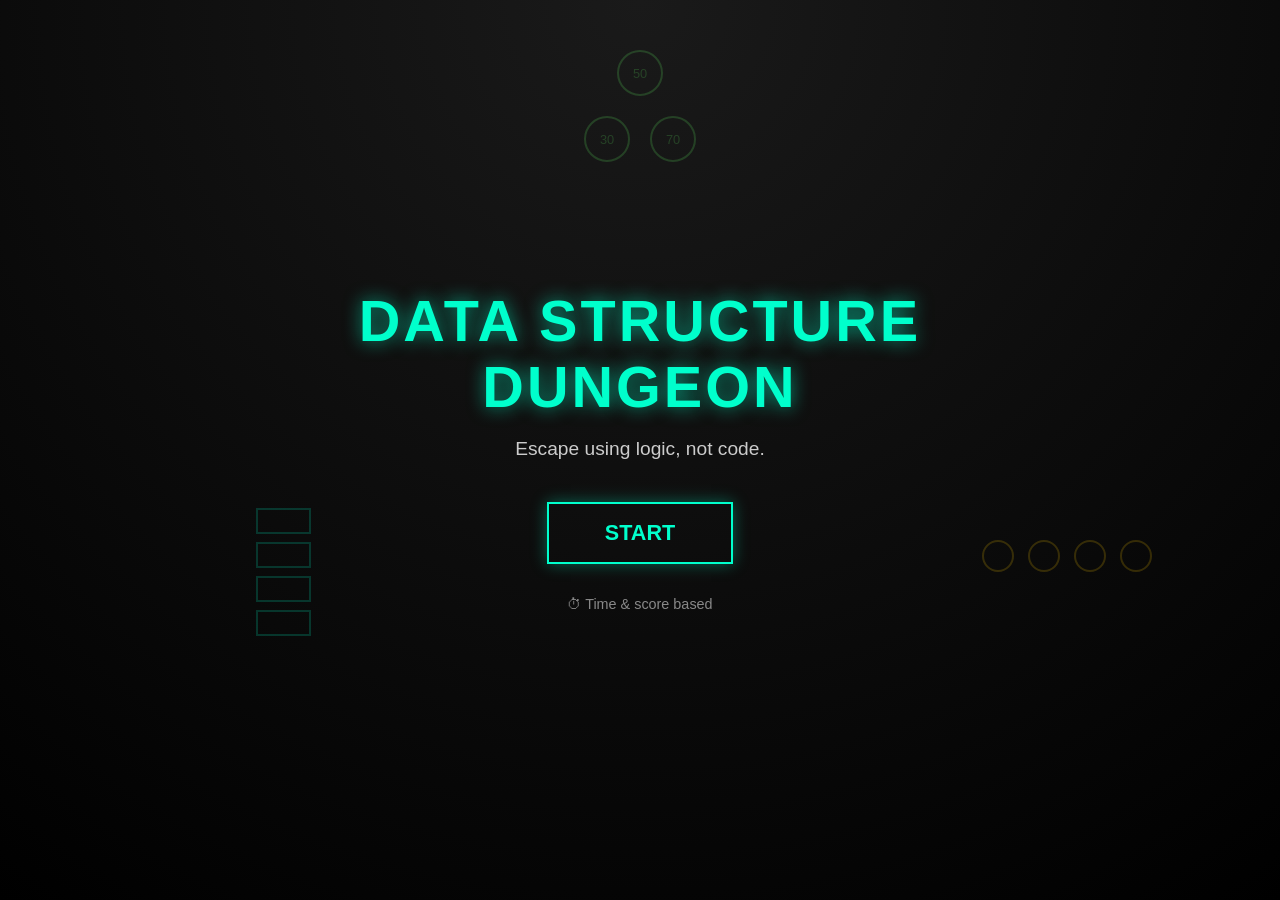
<file: index.html>
<!DOCTYPE html>
<html lang="en">
<head>
  <meta charset="UTF-8" />
  <title>Data Structure Dungeon</title>
  <link rel="stylesheet" href="style.css" />
</head>
<body>
  
  <div class="bg">

    <div class="stack">
      <div></div><div></div><div></div><div></div>
    </div>

    <div class="queue">
      <span></span><span></span><span></span><span></span>
    </div>

    <div class="tree">
      <div class="node root">50</div>
      <div class="children">
        <div class="node">30</div>
        <div class="node">70</div>
      </div>
    </div>
  </div>

  <div class="screen" id="startScreen">
    <h1 class="title">DATA STRUCTURE <br> DUNGEON</h1>
    <p class="tagline">Escape using logic, not code.</p>

    <button id="startBtn">START</button>
    <p class="hint">⏱ Time & score based</p>
  </div>

  <script src="script.js"></script>
</body>
</html>
</file>
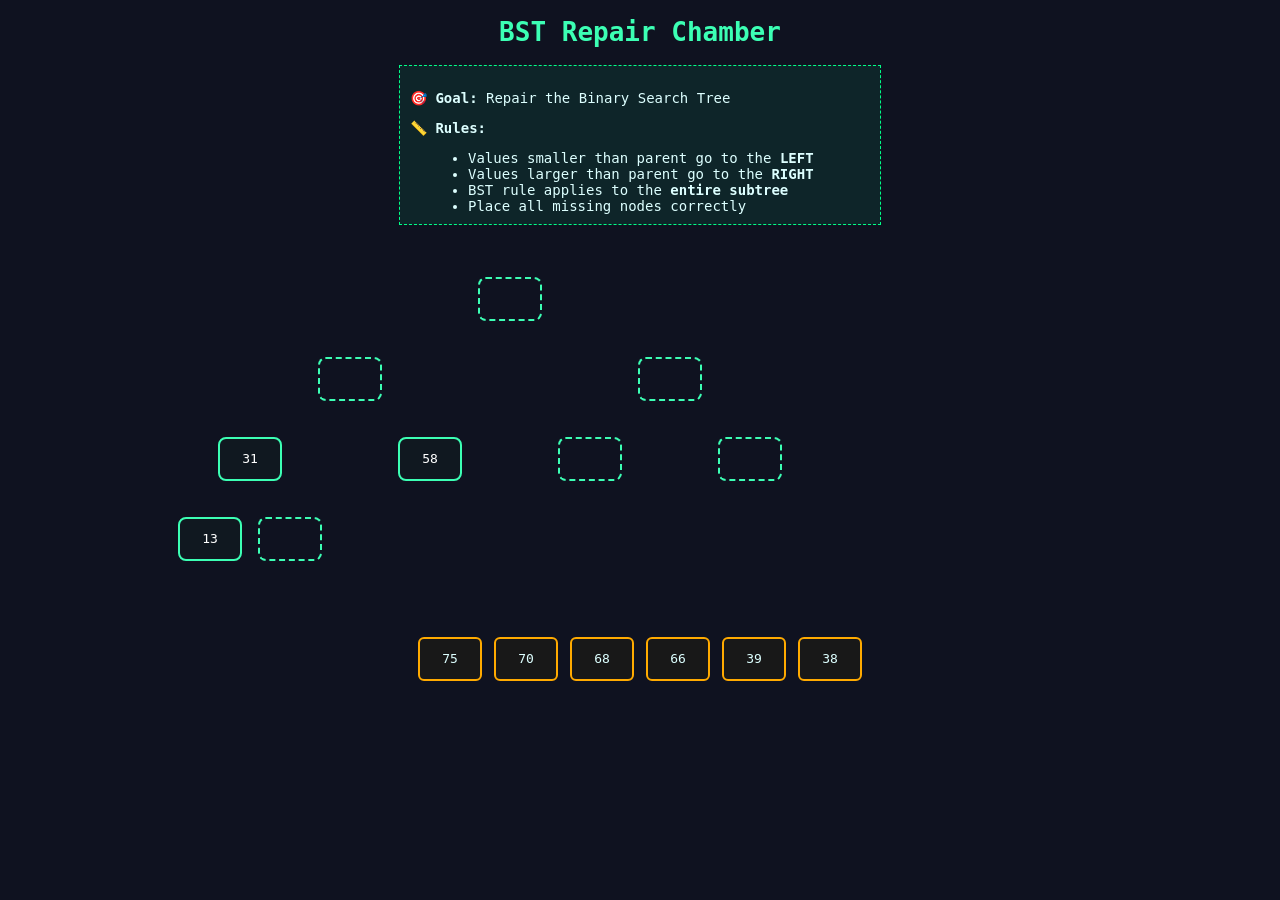
<file: bst/bst-level.html>
<!DOCTYPE html>
<html lang="en">
<head>
  <meta charset="UTF-8">
  <title>BST Repair Chamber</title>
  <link rel="stylesheet" href="bst-level.css">
</head>
<body>

<h1 class="title">BST Repair Chamber</h1>
<div class="hint-box">
  <p><b>🎯 Goal:</b> Repair the Binary Search Tree</p>
  <p><b>📏 Rules:</b></p>
  <ul>
    <li>Values smaller than parent go to the <b>LEFT</b></li>
    <li>Values larger than parent go to the <b>RIGHT</b></li>
    <li>BST rule applies to the <b>entire subtree</b></li>
    <li>Place all missing nodes correctly</li>
  </ul>
</div>

<div id="canvas"></div>

<div id="numbers" class="numbers"></div>

<p id="msg"></p>

<script src="bst-level.js"></script>
</body>
</html>
</file>
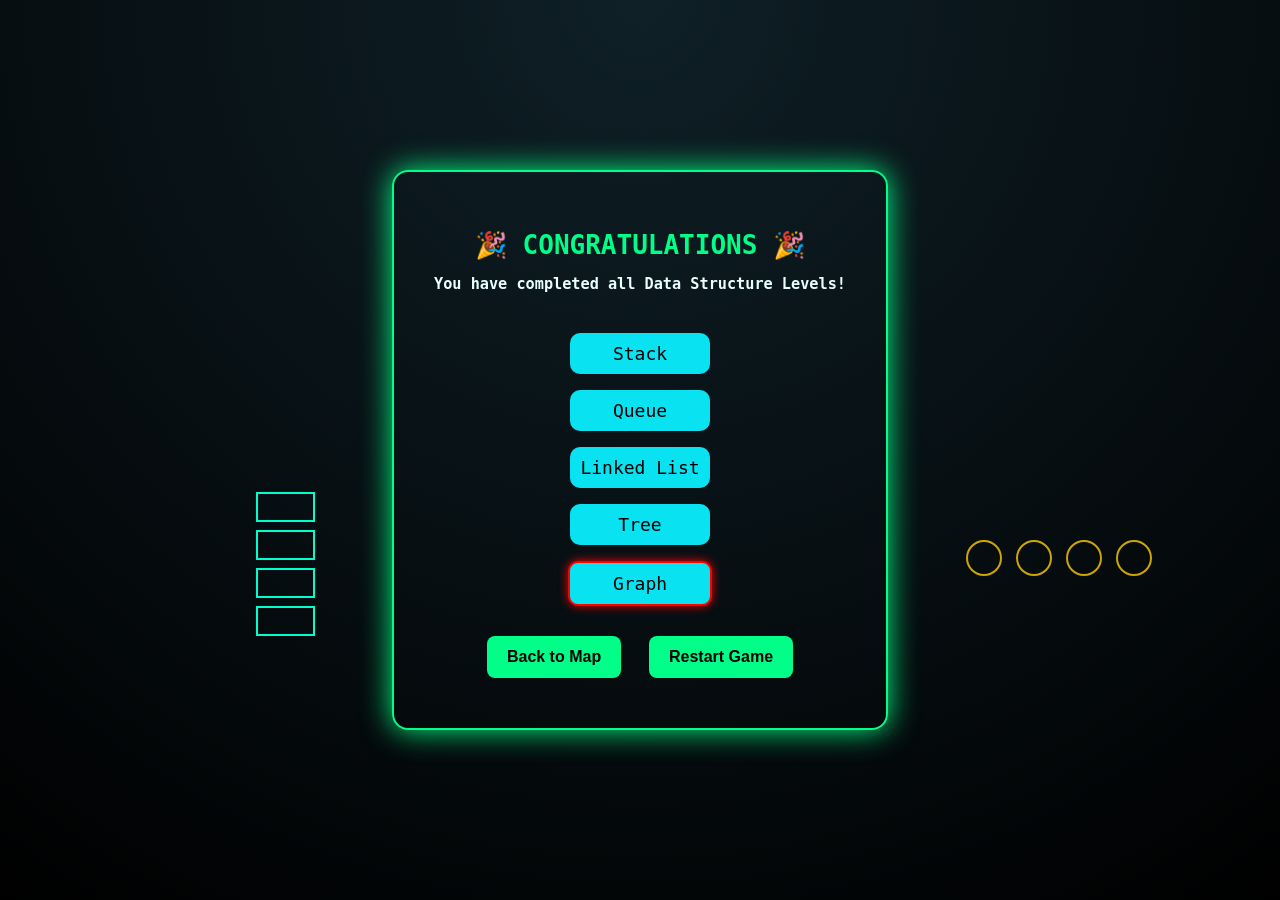
<file: complete/game-complete.html>
<!DOCTYPE html>
<html lang="en">
<head>
  <meta charset="UTF-8">
  <title>Game Completed</title>
  <link rel="stylesheet" href="game-complete.css">
</head>
<body>

    <div class="stack">
      <div></div><div></div><div></div><div></div>
    </div>


    <div class="queue">
      <span></span><span></span><span></span><span></span>
    </div>
<div class="container">
  <h1>🎉 CONGRATULATIONS 🎉</h1>
  <h3>You have completed all Data Structure Levels!</h3>

  <div class="levels">
  <div class="level unlocked" data-level="1">Stack</div>
  <div class="level unlocked" data-level="2">Queue</div>
  <div class="level unlocked" data-level="3">Linked List</div>
  <div class="level unlocked" data-level="4">Tree</div>
  <div class="level unlocked boss" data-level="5">Graph</div>
</div>

  <div class="buttons">
    <button onclick="goToMap()">Back to Map</button>
    <button onclick="restartGame()">Restart Game</button>
  </div>
</div>

<script src="game-complete.js"></script>
</body>
</html>
</file>
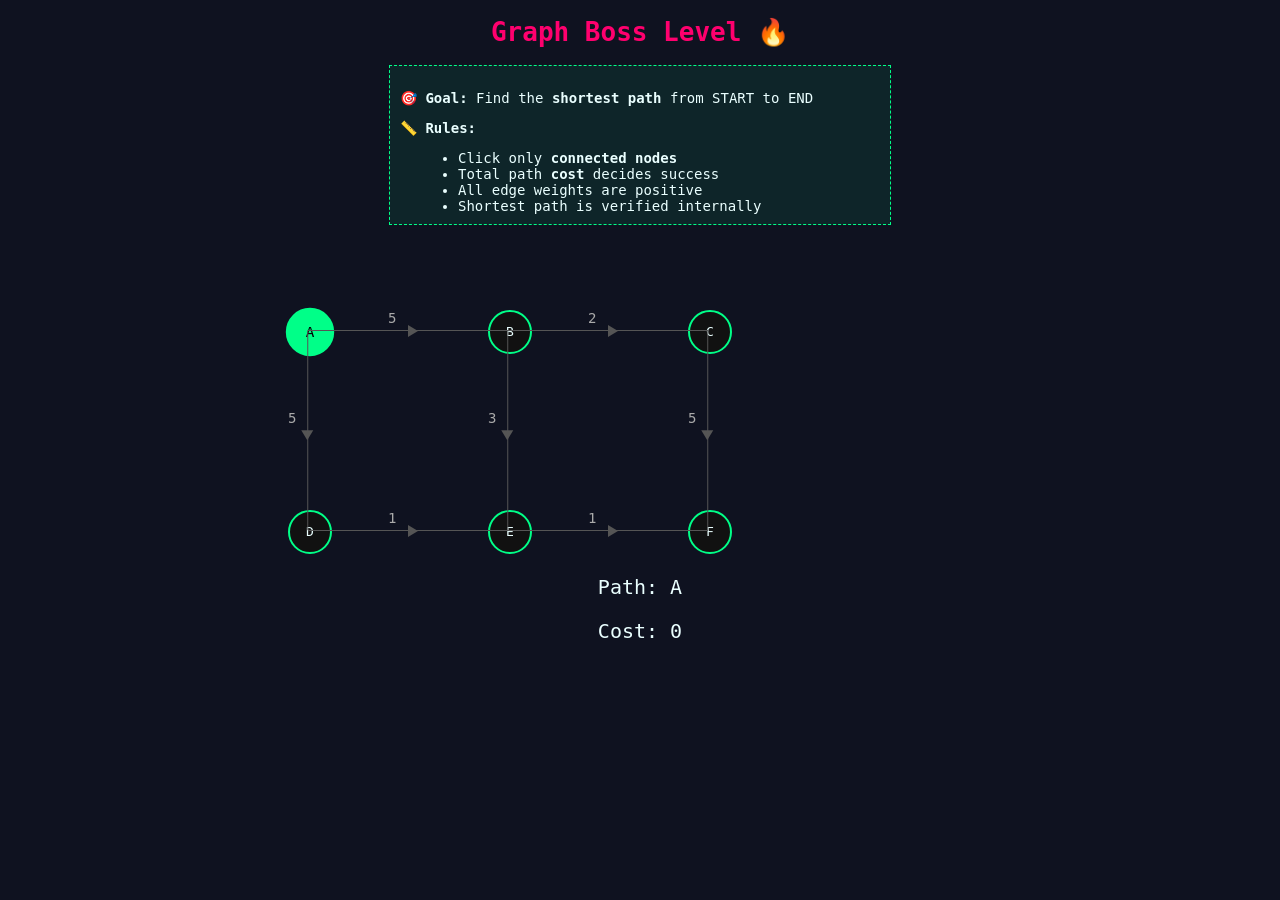
<file: graph/graph.html>
<!DOCTYPE html>
<html lang="en">
<head>
  <meta charset="UTF-8">
  <title>Graph Boss Level</title>
  <link rel="stylesheet" href="graph.css">
</head>
<body>

<h1 class="title">Graph Boss Level 🔥</h1>
<div class="hint-box">
  <p><b>🎯 Goal:</b> Find the <b>shortest path</b> from START to END</p>
  <p><b>📏 Rules:</b></p>
  <ul>
    <li>Click only <b>connected nodes</b></li>
    <li>Total path <b>cost</b> decides success</li>
    <li>All edge weights are positive</li>
    <li>Shortest path is verified internally</li>
  </ul>
</div>
<div id="graph"></div>

<p id="path">Path: A</p>
<p id="cost">Cost: 0</p>
<p id="msg"></p>

<script src="graph.js"></script>
</body>
</html>
</file>
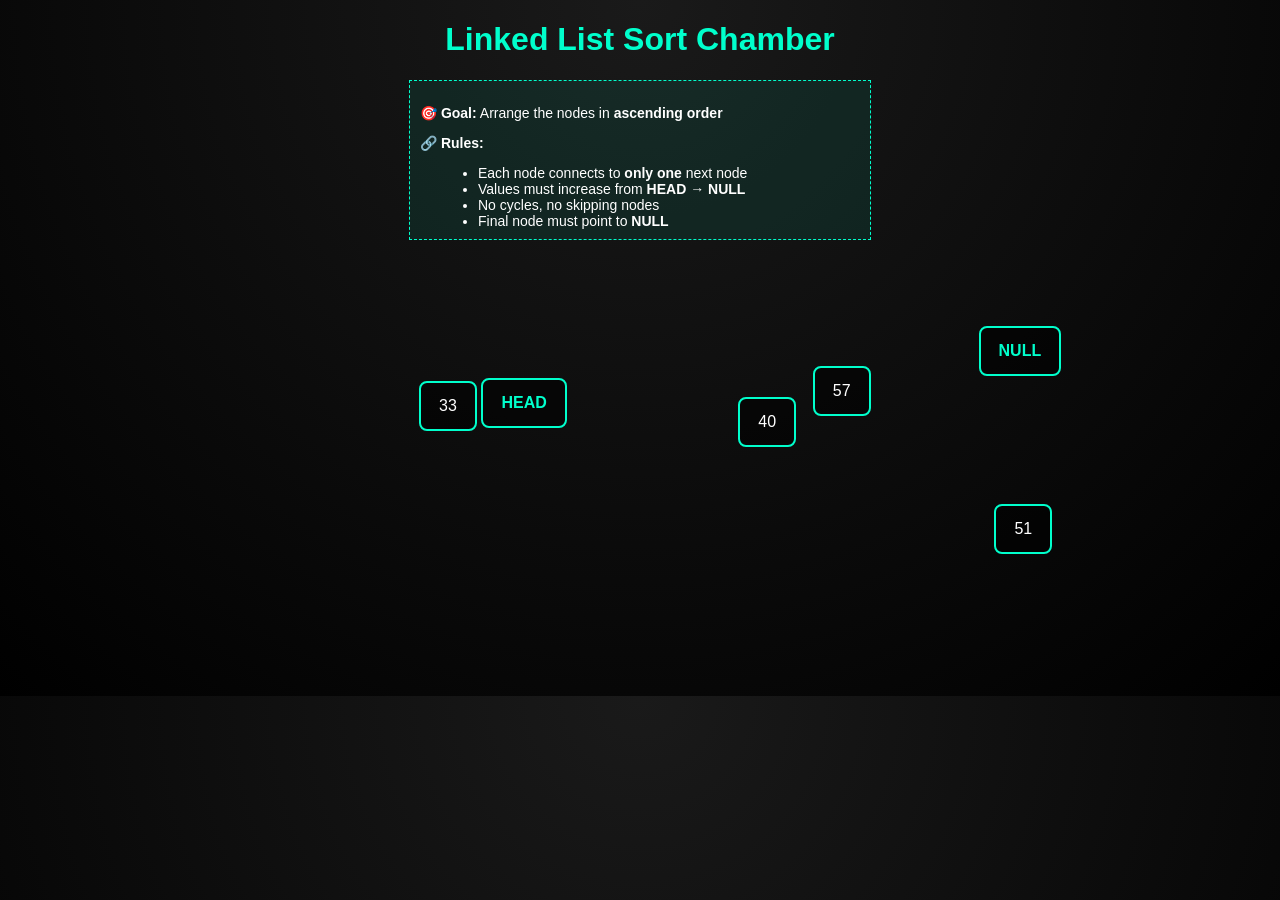
<file: linkedlist/linkedlist.html>
<!DOCTYPE html>
<html lang="en">
<head>
  <meta charset="UTF-8">
  <title>Linked List Sort Chamber</title>
  <link rel="stylesheet" href="linkedlist.css">
</head>
<body>

<h1>Linked List Sort Chamber</h1>
<div class="hint-box">
  <p><b>🎯 Goal:</b> Arrange the nodes in <b>ascending order</b></p>
  <p><b>🔗 Rules:</b></p>
  <ul>
    <li>Each node connects to <b>only one</b> next node</li>
    <li>Values must increase from <b>HEAD → NULL</b></li>
    <li>No cycles, no skipping nodes</li>
    <li>Final node must point to <b>NULL</b></li>
  </ul>
</div>

<div class="canvas" id="canvas">
  
  <svg id="arrows"></svg>
  <div class="node head" data-id="HEAD">HEAD</div>

  <div class="node" data-id="0"></div>
  <div class="node" data-id="1"></div>
  <div class="node" data-id="2"></div>
  <div class="node" data-id="3"></div>

  <div class="node null" data-id="NULL">NULL</div>

  
</div>

<p id="msg"></p>

<script src="linkedlist.js"></script>
</body>
</html>
</file>
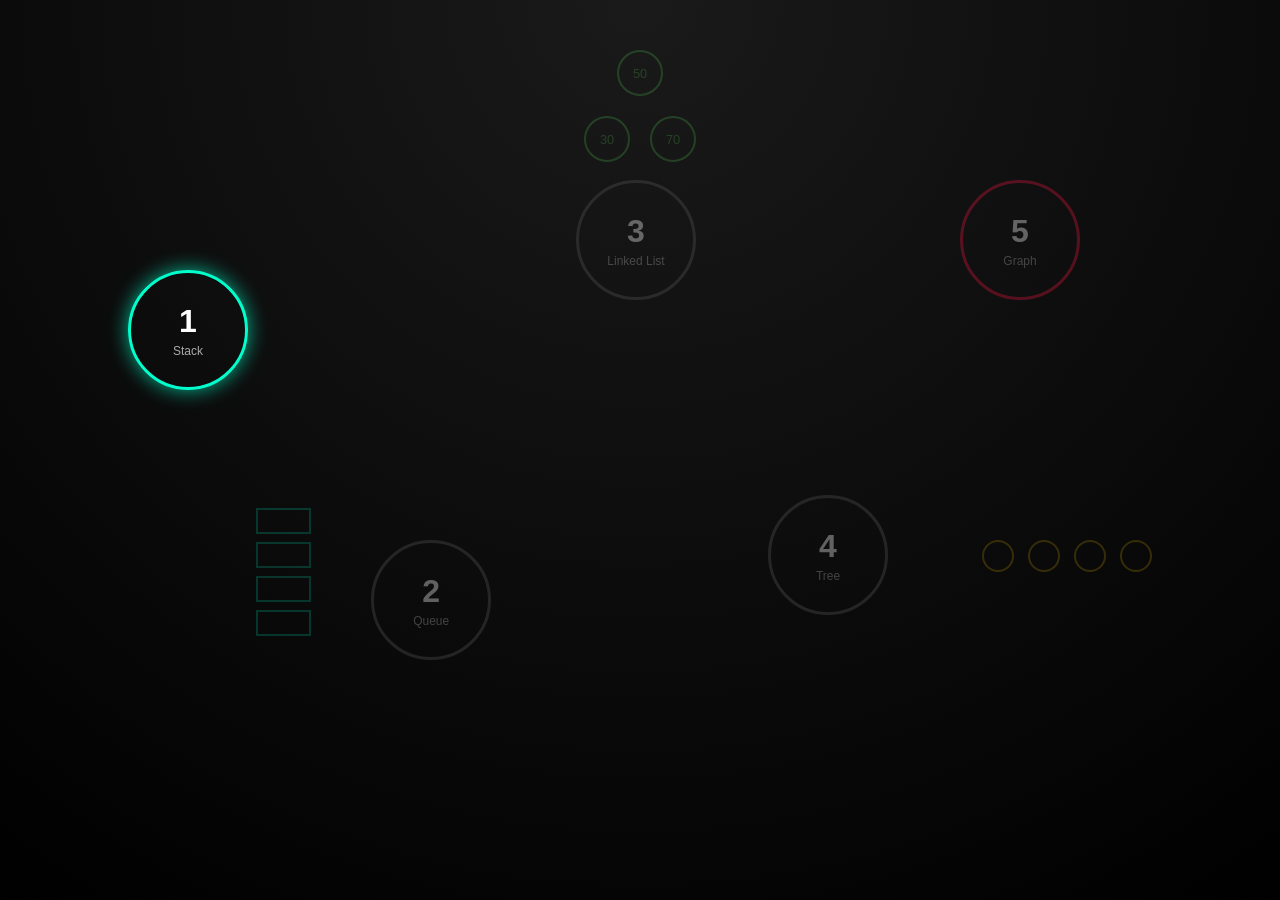
<file: map/level-map.html>
<!DOCTYPE html>
<html lang="en">
<head>
  <meta charset="UTF-8">
  <title>Dungeon Map</title>
  <link rel="stylesheet" href="map.css">
</head>
<body>

  <div class="bg">
  
    <div class="stack">
      <div></div><div></div><div></div><div></div>
    </div>

    <div class="queue">
      <span></span><span></span><span></span><span></span>
    </div>

    <div class="tree">
      <div class="node root">50</div>
      <div class="children">
        <div class="node">30</div>
        <div class="node">70</div>
      </div>
    </div>
  </div>

  <div class="map">

    <div class="level unlocked l1" data-level="1">
      <span class="num">1</span>
      <span class="name">Stack</span>
    </div>

    <div class="level locked l2" data-level="2">
      <span class="num">2</span>
      <span class="name">Queue</span>
    </div>

    <div class="level locked l3" data-level="3">
      <span class="num">3</span>
      <span class="name">Linked List</span>
    </div>

    <div class="level locked l4" data-level="4">
      <span class="num">4</span>
      <span class="name">Tree</span>
    </div>

    <div class="level boss locked l5" data-level="5">
      <span class="num">5</span>
      <span class="name">Graph</span>
    </div>

  </div>

  <script src="map.js"></script>
</body>
</html>
</file>
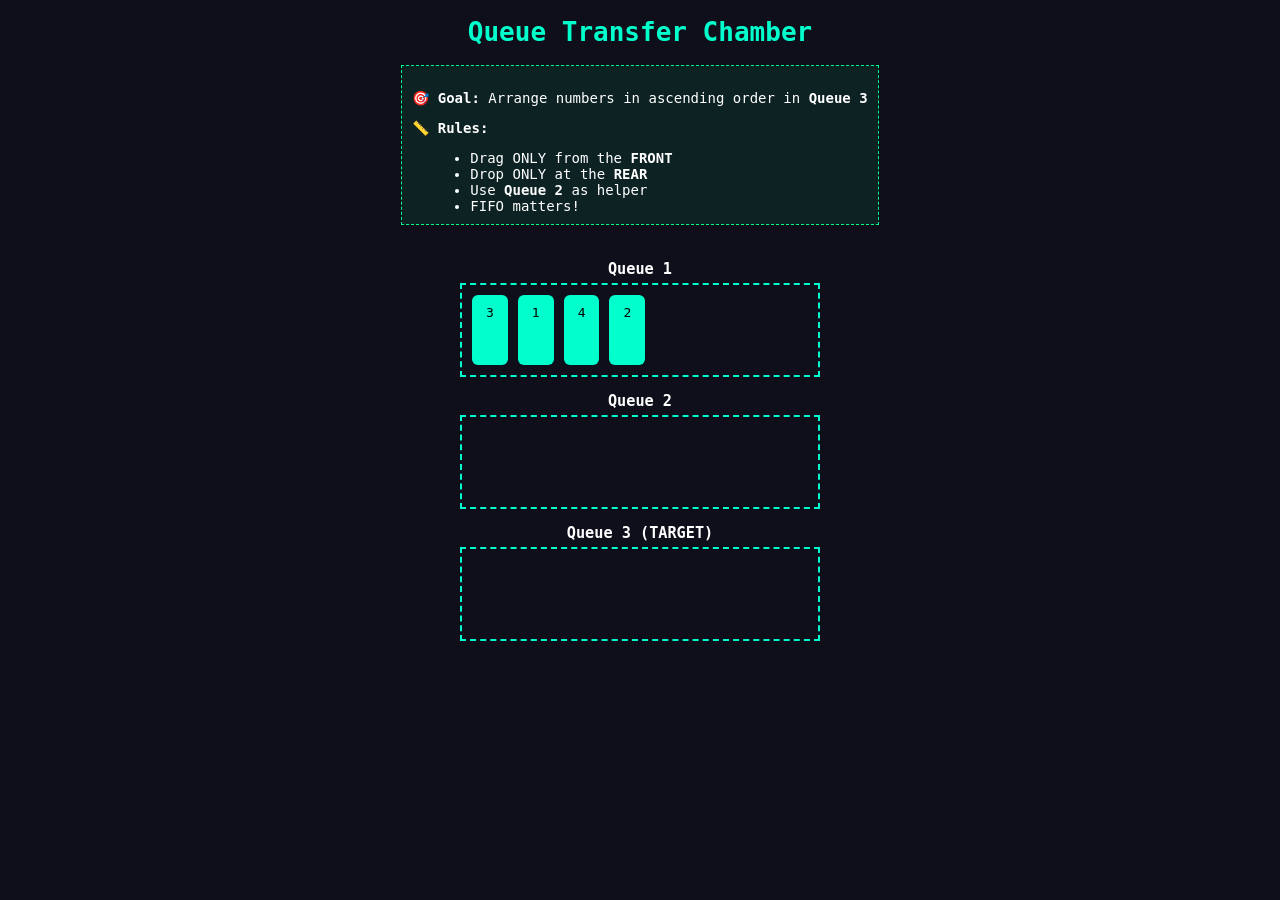
<file: Queue1/queue.html>
<!DOCTYPE html>
<html lang="en">
<head>
  <meta charset="UTF-8">
  <title>Queue Transfer Chamber</title>
  <link rel="stylesheet" href="queue.css">
</head>
<body>

<h1>Queue Transfer Chamber</h1>
<div class="hint-box">
  <p><b>🎯 Goal:</b> Arrange numbers in ascending order in <b>Queue 3</b></p>
  <p><b>📏 Rules:</b></p>
  <ul>
    <li>Drag ONLY from the <b>FRONT</b></li>
    <li>Drop ONLY at the <b>REAR</b></li>
    <li>Use <b>Queue 2</b> as helper</li>
    <li>FIFO matters!</li>
  </ul>
</div>

<div class="queues">

  <div class="queue-box">
    <h3>Queue 1</h3>
    <div class="queue" data-id="0"></div>
  </div>

  <div class="queue-box">
    <h3>Queue 2</h3>
    <div class="queue" data-id="1"></div>
  </div>

  <div class="queue-box">
    <h3>Queue 3 (TARGET)</h3>
    <div class="queue" data-id="2"></div>
  </div>

</div>

<p id="msg"></p>

<script src="queue.js"></script>
</body>
</html>
</file>
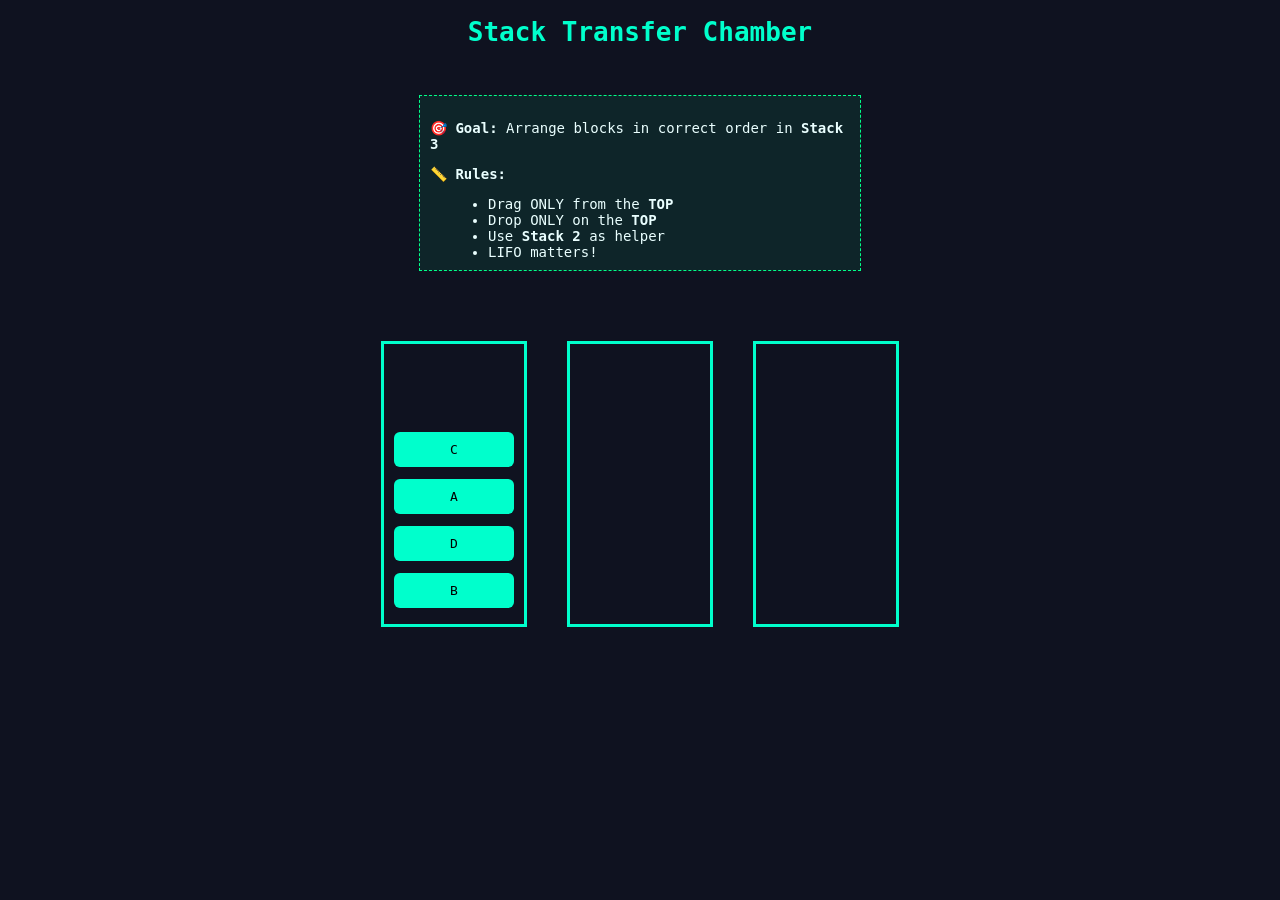
<file: Stack1/stack.html>
<!DOCTYPE html>
<html lang="en">
<head>
  <meta charset="UTF-8">
  <title>Stack Transfer Chamber</title>
  <link rel="stylesheet" href="stack.css">
</head>
<body>

<h1>Stack Transfer Chamber</h1><br>
<div class="hint-box">
  <p><b>🎯 Goal:</b> Arrange blocks in correct order in <b>Stack 3</b></p>
  <p><b>📏 Rules:</b></p>
  <ul>
    <li>Drag ONLY from the <b>TOP</b></li>
    <li>Drop ONLY on the <b>TOP</b></li>
    <li>Use <b>Stack 2</b> as helper</li>
    <li>LIFO matters!</li>
  </ul>
</div>
<div class="game">
  <div class="stack" data-id="0"></div>
  <div class="stack" data-id="1"></div>
  <div class="stack" data-id="2"></div>
</div>

<p id="msg"></p>

<script src="stack.js"></script>
</body>
</html>
</file>
<file: style.css>
* {
  margin: 0;
  padding: 0;
  box-sizing: border-box;
  font-family: "Segoe UI", sans-serif;
}

body {
  height: 100vh;
  background: radial-gradient(circle at top, #1a1a1a, #000);
  overflow: hidden;
  display: flex;
  justify-content: center;
  align-items: center;
  color: #ffffff;
}

.bg {
  position: absolute;
  inset: 0;
  pointer-events: none;
  opacity: 0.18;
  filter: blur(0.5px);
}

.stack {
  position: absolute;
  left: 20vw;
  bottom: 20vw;
}

.stack div {
  width: 55px;
  height: 26px;
  margin-bottom: 8px;
  border: 2px solid #00ffcc;
  animation: floatSlow 6s ease-in-out infinite;
}

.stack div:nth-child(2) { animation-duration: 7s; }
.stack div:nth-child(3) { animation-duration: 5s; }
.stack div:nth-child(4) { animation-duration: 8s; }

.queue {
  position: absolute;
  right: 10vw;
  top: 60%;
  display: flex;
  gap: 14px;
}

.queue span {
  width: 32px;
  height: 32px;
  border-radius: 50%;
  border: 2px solid #ffcc00;
  animation: floatFast 4s ease-in-out infinite;
}

.queue span:nth-child(2) { animation-duration: 6s; }
.queue span:nth-child(3) { animation-duration: 5s; }
.queue span:nth-child(4) { animation-duration: 7s; }

.tree {
  position: absolute;
  top: 40px;
  left: 50%;
  transform: translateX(-50%);
  text-align: center;
  animation: floatTree 7s ease-in-out infinite;
}

.node {
  width: 46px;
  height: 46px;
  border-radius: 50%;
  border: 2px solid #66ff66;
  display: inline-flex;
  justify-content: center;
  align-items: center;
  margin: 10px;
  font-size: 0.8rem;
  color: #66ff66;
}

.children {
  display: flex;
  justify-content: space-between;
}

.screen {
  z-index: 10;
  text-align: center;
  animation: fadeIn 1.2s ease;
}

.title {
  font-size: 3.6rem;
  letter-spacing: 3px;
  margin-bottom: 18px;
  color: #00ffcc;
  text-shadow: 0 0 18px rgba(0, 255, 204, 0.6);
}

.tagline {
  font-size: 1.2rem;
  margin-bottom: 42px;
  color: #cccccc;
}

#startBtn {
  padding: 16px 56px;
  font-size: 1.35rem;
  font-weight: bold;
  background: transparent;
  border: 2px solid #00ffcc;
  color: #00ffcc;
  cursor: pointer;
  transition: all 0.3s ease;
  box-shadow: 0 0 15px rgba(0, 255, 204, 0.35);
}

#startBtn:hover {
  background: #00ffcc;
  color: #000;
  transform: scale(1.08);
  box-shadow: 0 0 30px rgba(0, 255, 204, 0.9);
}

.hint {
  margin-top: 32px;
  font-size: 0.9rem;
  color: #888;
}

@keyframes fadeIn {
  from {
    opacity: 0;
    transform: translateY(25px);
  }
  to {
    opacity: 1;
    transform: translateY(0);
  }
}

@keyframes floatSlow {
  0%   { transform: translate(0, 0); }
  50%  { transform: translate(-10px, -22px); }
  100% { transform: translate(0, 0); }
}

@keyframes floatFast {
  0%   { transform: translate(0, 0); }
  50%  { transform: translate(12px, -28px); }
  100% { transform: translate(0, 0); }
}

@keyframes floatTree {
  0%   { transform: translateX(-50%) translateY(0); }
  50%  { transform: translateX(-50%) translateY(-22px); }
  100% { transform: translateX(-50%) translateY(0); }
}

.fade-out {
  animation: fadeOut 0.6s forwards;
}

@keyframes fadeOut {
  to {
    opacity: 0;
    transform: scale(0.95);
  }
}
</file>
<file: bst/bst-level.css>
body {
  background: #0f1220;
  color: #dff;
  font-family: monospace;
  text-align: center;
}

.title {
  color: #3cffb4;
}

.subtitle {
  opacity: 0.8;
  margin-bottom: 10px;
}

#canvas {
  position: relative;
  width: 900px;
  height: 400px;
  margin-left: 50px;
}

.node, .slot {
  position: absolute;
  width: 60px;
  height: 40px;
  border-radius: 8px;
  border: 2px solid #3cffb4;
  display: flex;
  align-items: center;
  justify-content: center;
}

.node {
  background: #101820;
  color: white;
}

.slot {
  border-style: dashed;
}

.numbers {
  display: flex;
  justify-content: center;
  gap: 12px;
  margin-top: 0px;
}

.num {
  width: 60px;
  height: 40px;
  border: 2px solid #ffaa00;
  border-radius: 6px;
  display: flex;
  align-items: center;
  justify-content: center;
  cursor: grab;
  background: #181818;
}

.num.used {
  opacity: 0.3;
  pointer-events: none;
}

#msg {
  margin-top: 20px;
  color: #3cffb4;
  font-size: 20px;
}

.hint-box {
  width: 460px;
  margin: 12px auto;
  padding: 10px;
  border: 1px dashed #00ff88;
  background: rgba(0, 255, 136, 0.08);
  font-size: 14px;
  text-align: left;
}

.hint-box ul {
  margin: 6px 0 0 18px;
}
</file>
<file: complete/game-complete.css>
body {
  margin: 0;
  height: 100vh;
  background: radial-gradient(circle at top, #0f2027, #000);
  display: flex;
  justify-content: center;
  align-items: center;
  font-family: monospace;
  color: #eaffff;
}

.container {
  text-align: center;
  border: 2px solid #00ff88;
  padding: 40px;
  border-radius: 16px;
  box-shadow: 0 0 30px #00ff88;
}

h1 {
  color: #00ff88;
  margin-bottom: 10px;
}

.levels {
  display: flex;
  flex-direction: column;   
  align-items: center;      
  gap: 16px;                
  margin-top: 40px;
}

.level {
  width: 120px;
  padding: 10px;
  text-align: center;
  border-radius: 10px;
  font-size: 18px;
  cursor: pointer;
}

.level.unlocked {
  background: #09e2f1;
  color: #000;
}

.level.locked {
  background: #333;
  color: #777;
  cursor: not-allowed;
}

.level.boss {
  border: 2px solid red;
  box-shadow: 0 0 10px red;
}
.buttons {
  margin-top: 20px;
}

button {
  background: #00ff88;
  border: none;
  padding: 12px 20px;
  margin: 10px;
  font-size: 16px;
  border-radius: 8px;
  cursor: pointer;
  font-weight: bold;
}

button:hover {
  background: #00cc6a;
}

.stack {
  position: absolute;
  left: 20vw;
  bottom: 20vw;
}

.stack div {
  width: 55px;
  height: 26px;
  margin-bottom: 8px;
  border: 2px solid #00ffcc;
  animation: floatSlow 6s ease-in-out infinite;
}

.stack div:nth-child(2) { animation-duration: 7s; }
.stack div:nth-child(3) { animation-duration: 5s; }
.stack div:nth-child(4) { animation-duration: 8s; }

.queue {
  position: absolute;
  right: 10vw;
  top: 60%;
  display: flex;
  gap: 14px;
}

.queue span {
  opacity: .8;
  width: 32px;
  height: 32px;
  border-radius: 50%;
  border: 2px solid #ffcc00;
  animation: floatFast 4s ease-in-out infinite;
}

.queue span:nth-child(2) { animation-duration: 6s; }
.queue span:nth-child(3) { animation-duration: 5s; }
.queue span:nth-child(4) { animation-duration: 7s; }

@keyframes fadeIn {
  from {
    opacity: 0;
    transform: translateY(25px);
  }
  to {
    opacity: 1;
    transform: translateY(0);
  }
}

@keyframes floatSlow {
  0%   { transform: translate(0, 0); }
  50%  { transform: translate(-10px, -22px); }
  100% { transform: translate(0, 0); }
}

@keyframes floatFast {
  0%   { transform: translate(0, 0); }
  50%  { transform: translate(12px, -28px); }
  100% { transform: translate(0, 0); }
}
</file>
<file: graph/graph.css>
body {
  background: #0f1220;
  color: #eaffff;
  font-family: monospace;
  text-align: center;
}

.title {
  color: #ff006e;
}

#graph {
  position: relative;
  width: 600px;
  height: 300px;
  margin: 25px 220px ;
}
#path,#cost {
  font-size: 20px;
}
.node {
  position: absolute;
  width: 50px;
  height: 50px;
  border-radius: 50%;
  background: #1f2937;
  border: 3px solid #ff006e;
  display: flex;
  align-items: center;
  justify-content: center;
  cursor: pointer;
}

.node.active {
  background: #00ff88;
  color: #000;
}

.edge-label {
  position: absolute;
  font-size: 14px;
  color: #aaa;
}

svg {
  position: absolute;
  width: 100%;
  height: 100%;
  pointer-events: none;
}

#msg {
  margin-top: 15px;
  font-size: 18px;
}
.node.visited {
  background: #00ff88;
  color: #000;
  transform: scale(1.1);
}

.edge {
  position: absolute;
  height: .5px;
  background: #555;
  transform-origin: left center;
}

.edge::after {
  content: "";
  position: absolute;
  right: 1;
  top: -5px;
  border-left: 10px solid #555;
  border-top: 6px solid transparent;
  border-bottom: 6px solid transparent;
}

.edge.active {
  background: #00ff88;
}

.edge.active::after {
  border-left-color: #00ff88;
}

.node {
  position: absolute;
  width: 40px;
  height: 40px;
  border-radius: 50%;
  background: #111;
  border: 2px solid #00ff88;
  display: flex;
  align-items: center;
  justify-content: center;
  cursor: pointer;
}

.node.visited {
  background: #00ff88;
  color: #000;
}

.hint-box {
  width: 480px;
  margin: 12px auto;
  padding: 10px;
  border: 1px dashed #00ff88;
  background: rgba(0, 255, 136, 0.08);
  font-size: 14px;
  text-align: left;
}

.hint-box ul {
  margin: 6px 0 0 18px;
}
</file>
<file: linkedlist/linkedlist.css>
body {
  background: radial-gradient(circle at top, #1a1a1a, #000);
  color: white;
  font-family: "Segoe UI", sans-serif;
  text-align: center;
}

h1 {
  color: #00ffcc;
}

.goal {
  color: #aaa;
  margin-bottom: 20px;
}

.canvas {
  position: relative;
  width: 100%;
  height: 420px;
  margin-top: 20px;
}

.node {
  position: absolute;
  padding: 14px 18px;
  border: 2px solid #00ffcc;
  border-radius: 8px;
  cursor: pointer;
  background: rgba(0, 0, 0, 0.6);
}

.head,
.null {
  color: #00ffcc;
  font-weight: bold;
}

.selected {
  outline: 3px solid yellow;
}

#arrows {
  position: absolute;
  top: 0;
  left: 0;
  width: 100%;
  height: 100%;
  pointer-events: none;
}

.arrow {
  stroke: #00ffcc;
  stroke-width: 2;
  fill: none;
  marker-end: url(#arrowhead);
  stroke-dasharray: 5;
  animation: draw 0.5s linear forwards;
}

@keyframes draw {
  from {
    stroke-dashoffset: 30;
  }
  to {
    stroke-dashoffset: 0;
  }
}

#msg {
  margin-top: 15px;
  color: #66ff66;
}

.arrow.wrong {
  stroke: #ff4d4d;
  marker-end: url(#arrowhead-red);
}

.hint-box {
  width: 440px;
  margin: 15px auto;
  padding: 10px;
  border: 1px dashed #00ffcc;
  background: rgba(0, 255, 204, 0.08);
  font-size: 14px;
  text-align: left;
}

.hint-box ul {
  margin: 6px 0 0 18px;
}
</file>
<file: map/map.css>
* {
  margin: 0;
  padding: 0;
  box-sizing: border-box;
  font-family: "Segoe UI", sans-serif;
}

body {
  height: 100vh;
  background: radial-gradient(circle at top, #1a1a1a, #000);
  color: white;
  overflow: hidden;
}

.hud {
  position: absolute;
  top: 20px;
  right: 40px;
  color: #00ffcc;
  font-size: 1.1rem;
}

.map {
  position: relative;
  width: 100%;
  height: 100%;
}

.level {
  position: absolute;
  width: 120px;
  height: 120px;
  border-radius: 50%;
  border: 3px solid #555;
  display: flex;
  flex-direction: column;
  align-items: center;
  justify-content: center;
  opacity: 0.35;
  transition: 0.3s ease;
  animation: float 6s ease-in-out infinite;
}

.level .num {
  font-size: 2rem;
  font-weight: bold;
}

.level .name {
  font-size: 0.75rem;
  margin-top: 4px;
  color: #aaa;
}

.level.unlocked {
  border-color: #00ffcc;
  box-shadow: 0 0 20px rgba(0,255,204,0.7);
  opacity: 1;
  cursor: pointer;
}

.level.unlocked:hover {
  transform: scale(1.12);
}

.level.boss {
  border-color: crimson;
}

.level.boss.unlocked {
  box-shadow: 0 0 28px crimson;
}

.l1 { top: 30%; left: 10%; }
.l2 { top: 60%; left: 29%; }
.l3 { top: 20%; left: 45%; }
.l4 { top: 55%; left: 60%; }
.l5 { top: 20%; left: 75%; }

@keyframes float {
  0%   { transform: translateY(0); }
  50%  { transform: translateY(-14px); }
  100% { transform: translateY(0); }
}

.bg {
  position: absolute;
  inset: 0;
  pointer-events: none;
  opacity: 0.18;
  filter: blur(0.5px);
}

.stack {
  position: absolute;
  left: 20vw;
  bottom: 20vw;
}

.stack div {
  width: 55px;
  height: 26px;
  margin-bottom: 8px;
  border: 2px solid #00ffcc;
  animation: floatSlow 6s ease-in-out infinite;
}

.stack div:nth-child(2) { animation-duration: 7s; }
.stack div:nth-child(3) { animation-duration: 5s; }
.stack div:nth-child(4) { animation-duration: 8s; }

.queue {
  position: absolute;
  right: 10vw;
  top: 60%;
  display: flex;
  gap: 14px;
}

.queue span {
  width: 32px;
  height: 32px;
  border-radius: 50%;
  border: 2px solid #ffcc00;
  animation: floatFast 4s ease-in-out infinite;
}

.queue span:nth-child(2) { animation-duration: 6s; }
.queue span:nth-child(3) { animation-duration: 5s; }
.queue span:nth-child(4) { animation-duration: 7s; }

.tree {
  position: absolute;
  top: 40px;
  left: 50%;
  transform: translateX(-50%);
  text-align: center;
  animation: floatTree 7s ease-in-out infinite;
}

.node {
  width: 46px;
  height: 46px;
  border-radius: 50%;
  border: 2px solid #66ff66;
  display: inline-flex;
  justify-content: center;
  align-items: center;
  margin: 10px;
  font-size: 0.8rem;
  color: #66ff66;
}

.children {
  display: flex;
  justify-content: space-between;
}

@keyframes floatSlow {
  0%   { transform: translate(0, 0); }
  50%  { transform: translate(-10px, -22px); }
  100% { transform: translate(0, 0); }
}

@keyframes floatFast {
  0%   { transform: translate(0, 0); }
  50%  { transform: translate(12px, -28px); }
  100% { transform: translate(0, 0); }
}

@keyframes floatTree {
  0%   { transform: translateX(-50%) translateY(0); }
  50%  { transform: translateX(-50%) translateY(-22px); }
  100% { transform: translateX(-50%) translateY(0); }
}

.hidden {
  display: none;
}
</file>
<file: Queue1/queue.css>
body {
  background: #0e0f1a;
  color: #fff;
  font-family: monospace;
  text-align: center;
}
h1{
  color: #00ffcc;
}

.hint-box {
  width: fit-content;
  margin: 15px auto;
  padding: 10px;
  border: 1px dashed #00ff88;
  background: rgba(0, 255, 136, 0.08);
  font-size: 14px;
  text-align: left;
}

.hint-box ul {
  margin: 6px 0 0 18px;
}

.queues {
  display: flex;
  flex-direction: column;
  align-items: center;
  gap: 10px;
  margin-top: 30px;
}

.queue-box {
  width: 360px;
}

.queue {
  display: flex;
  gap: 10px;
  min-height: 70px;
  padding: 10px;
  border: 2px dashed #00ffcc;
}

.block {
  background: #00ffcc;
  color: #000;
  padding: 10px 14px;
  border-radius: 6px;
  cursor: grab;
}

.block.dragging {
  opacity: 0.5;
}

h3 {
  margin: 5px;
}

#msg {
  margin-top: 20px;
  font-size: 18px;
}
</file>
<file: Stack1/stack.css>
body {
  background: #0f1220;
  color: #eaffff;
  font-family: monospace;
  text-align: center;
}

.game {
  display: flex;
  justify-content: center;
  gap: 40px;
  margin-top: 70px;
}

h1{
  color:#00ffcc;
}
.stack {
  width: 120px;
  height: 260px;
  border: 3px solid #00ffcc;
  display: flex;
  flex-direction: column-reverse;
  padding: 10px;
}

.block {
  background: #00ffcc;
  color: #000;
  margin: 6px 0;
  padding: 10px;
  border-radius: 6px;
  cursor: grab;
  user-select: none;
}

.block.dragging {
  opacity: 0.5;
}

#msg {
  margin-top: 60px;
  font-size: 18px;
  text-shadow: 0 0 10px #00ff88;
}
.hint-box {
  width: 420px;
  margin: 15px auto;
  padding: 10px;
  border: 1px dashed #00ff88;
  background: rgba(0, 255, 136, 0.08);
  font-size: 14px;
  text-align: left;
}

.hint-box ul {
  margin: 6px 0 0 18px;
}
</file>
